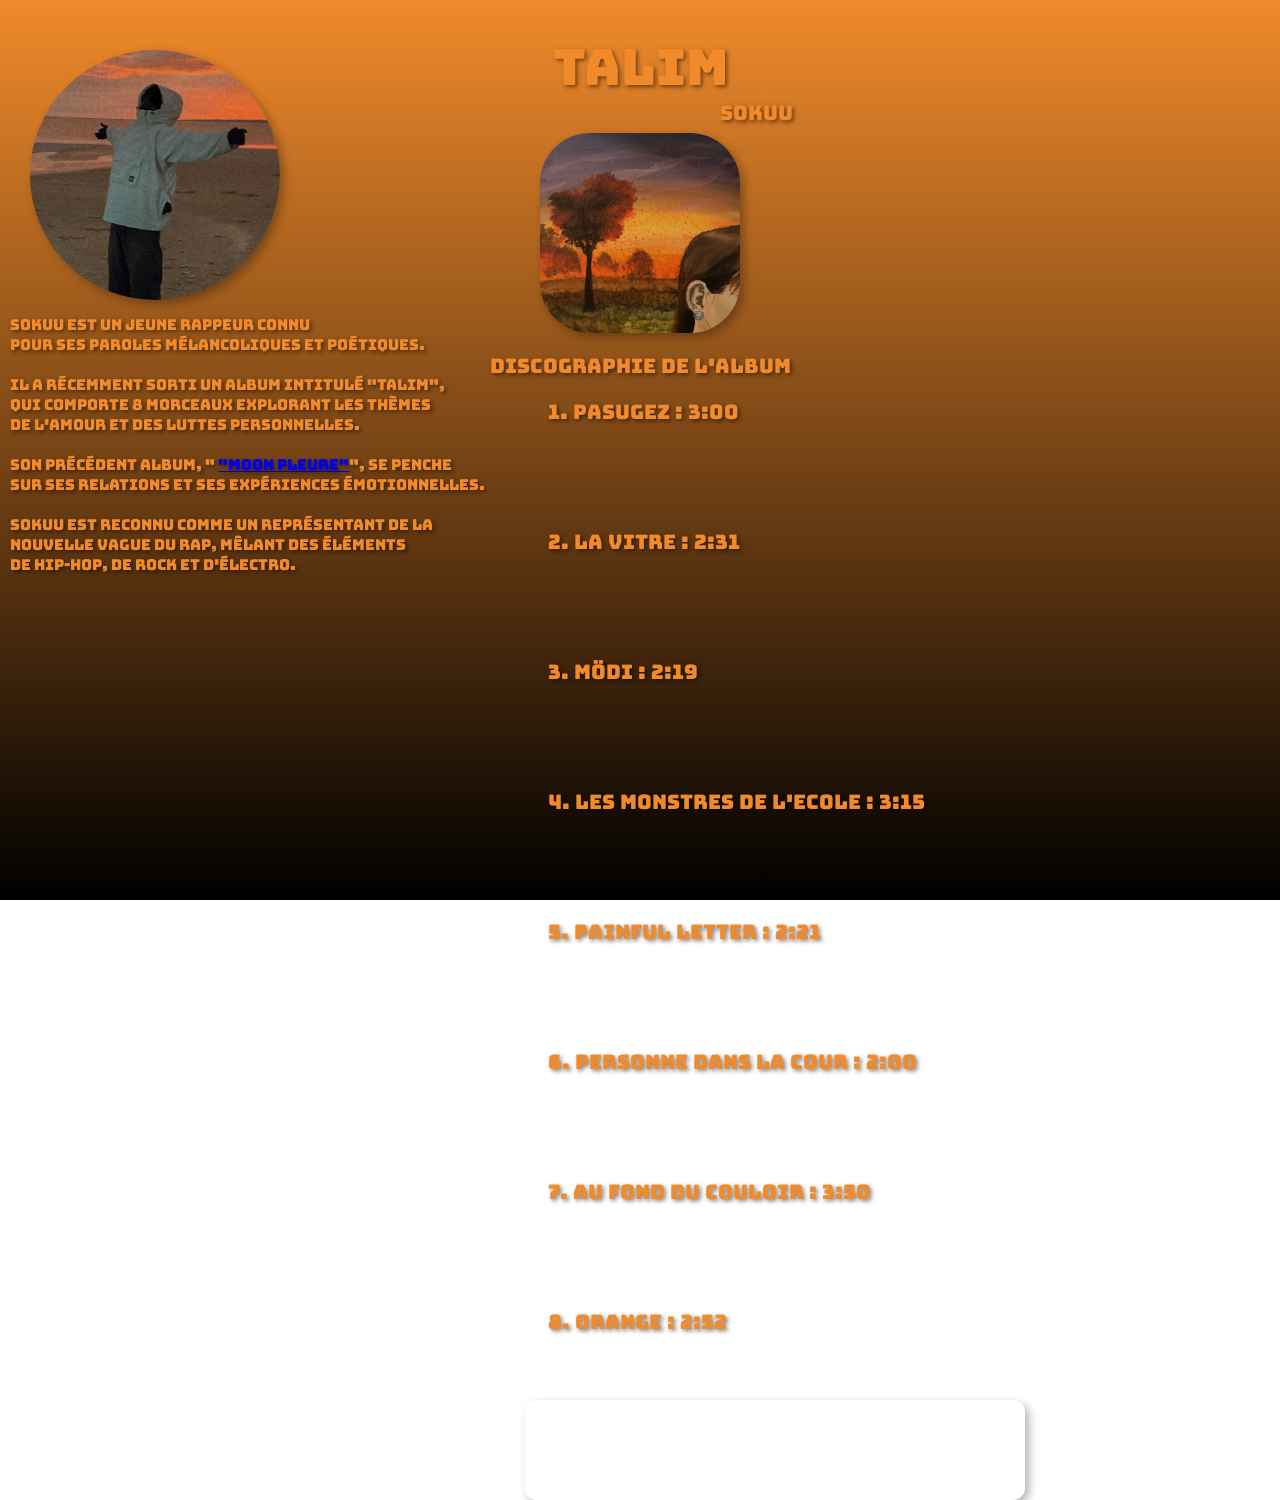
<file: index.html>
<!DOCTYPE html>
<html lang="en">
<head>

    <link rel="preconnect" href="https://fonts.googleapis.com">
    <link rel="preconnect" href="https://fonts.gstatic.com" crossorigin>
    <link href="https://fonts.googleapis.com/css2?family=Bungee&display=swap" rel="stylesheet">
    <link rel="icon" type="image/x-icon" href="album-sokuu.jpg">

    <meta charset="UTF-8">
    <meta name="viewport" content="width=device-width, initial-scale=1.0">
    <link rel="stylesheet" href="style.css">
    <title>Album</title>
</head>
<header>

</header>
<body>
    <h1 class="titre">TALIM</h1>
    <img class="image-album" height="200" width="200" src="album-sokuu.jpg" alt="album sokuu">


    <a href="https://open.spotify.com/intl-fr/artist/0et1mZYLCSVBIBUY94B8Xn?si=lpEn1iDYSzqDRlpA0OytBA" target="_blank">
        <img id="lui" src="c lui.jpg" alt="Image cliquable">
    </a>

    
    <p id="nom-sokuu">Sokuu</p>
    


    <iframe class="musique-silhouette" data-testid="embed-iframe" style="border-radius:12px" src="https://open.spotify.com/embed/track/42SuxSxgArZrVOhNradCHZ?utm_source=generator" width="500" height="100" frameBorder="0" allowfullscreen="" allow="autoplay; clipboard-write; encrypted-media; fullscreen; picture-in-picture" loading="lazy"></iframe>





    <iframe class="musique-adn" data-testid="embed-iframe" style="border-radius:12px" src="https://open.spotify.com/embed/track/6N33TDcPTIPYxhe2iYxuaa?utm_source=generator" width="500" height="100" frameBorder="0" allowfullscreen="" allow="autoplay; clipboard-write; encrypted-media; fullscreen; picture-in-picture" loading="lazy"></iframe>



    <iframe class="musique-mortelle" data-testid="embed-iframe" style="border-radius:12px" src="https://open.spotify.com/embed/track/7ftVgLVXmDm2aZsQOrvGBN?utm_source=generator" width="500" height="100" frameBorder="0" allowfullscreen="" allow="autoplay; clipboard-write; encrypted-media; fullscreen; picture-in-picture" loading="lazy"></iframe>




    <iframe class="musique-meteo" data-testid="embed-iframe" style="border-radius:12px" src="https://open.spotify.com/embed/track/10Qkw2VlOBmJ2cInzpAN1a?utm_source=generator" width="500" height="100" frameBorder="0" allowfullscreen="" allow="autoplay; clipboard-write; encrypted-media; fullscreen; picture-in-picture" loading="lazy"></iframe>





    <iframe class="musique-bizarre" data-testid="embed-iframe" style="border-radius:12px" src="https://open.spotify.com/embed/track/6KLLQfQMMhNi6Tf5DM7uCG?utm_source=generator" width="500" height="100" frameBorder="0" allowfullscreen="" allow="autoplay; clipboard-write; encrypted-media; fullscreen; picture-in-picture" loading="lazy"></iframe>



    <iframe class="musique-tete" data-testid="embed-iframe" style="border-radius:12px" src="https://open.spotify.com/embed/track/5KBc06Wxp0ip4wFcgSy8QS?utm_source=generator" width="500" height="100" frameBorder="0" allowfullscreen="" allow="autoplay; clipboard-write; encrypted-media; fullscreen; picture-in-picture" loading="lazy"></iframe>






    <iframe class="musique-cry" data-testid="embed-iframe" style="border-radius:12px" src="https://open.spotify.com/embed/track/08h0tQGwfHOU36PYEU7g5U?utm_source=generator" width="500" height="100" frameBorder="0" allowfullscreen="" allow="autoplay; clipboard-write; encrypted-media; fullscreen; picture-in-picture" loading="lazy"></iframe>



    <iframe class="musique-seul" data-testid="embed-iframe" style="border-radius:12px" src="https://open.spotify.com/embed/track/3IZTGrvE3UNxzHESMG7GEA?utm_source=generator" width="500" height="100" frameBorder="0" allowfullscreen="" allow="autoplay; clipboard-write; encrypted-media; fullscreen; picture-in-picture" loading="lazy"></iframe>

    


    <p class="discographie">Discographie de l'Album</p>
    <ol class="liste-discographie">
        <li>PASUGEZ : 3:00</li> <br><br><br><br>
        <li>LA VITRE : 2:31</li><br><br><br><br>
        <li>MÖDI : 2:19</li><br><br><br><br>
        <li>LES MONSTRES DE L'ECOLE : 3:15</li><br><br><br><br>
        <li>PAINFUL LETTER : 2:21</li><br><br><br><br>
        <li>PERSONNE DANS LA COUR : 2:00</li><br><br><br><br>
        <li>AU FOND DU COULOIR : 3:50</li><br><br><br><br>
        <li>ORANGE : 2:52</li><br><br><br><br>
    </ol>
    <p id="description">Sokuu est un jeune rappeur connu <br> pour ses paroles mélancoliques et poétiques. <br><br> Il a récemment sorti un album intitulé "TALIM", <br> qui comporte 8 morceaux explorant les thèmes <br> de l'amour et des luttes personnelles. <br> <br> Son précédent album, " <a href="Album (obsolete)\index (chromatic tears).html">"MOON PLEURE"</a>", se penche <br> sur ses relations et ses expériences émotionnelles. <br> <br> Sokuu est reconnu comme un représentant de la <br>nouvelle vague du rap, mêlant des éléments <br>de hip-hop, de rock et d'électro.</p>
    
</body>
</html>
</file>
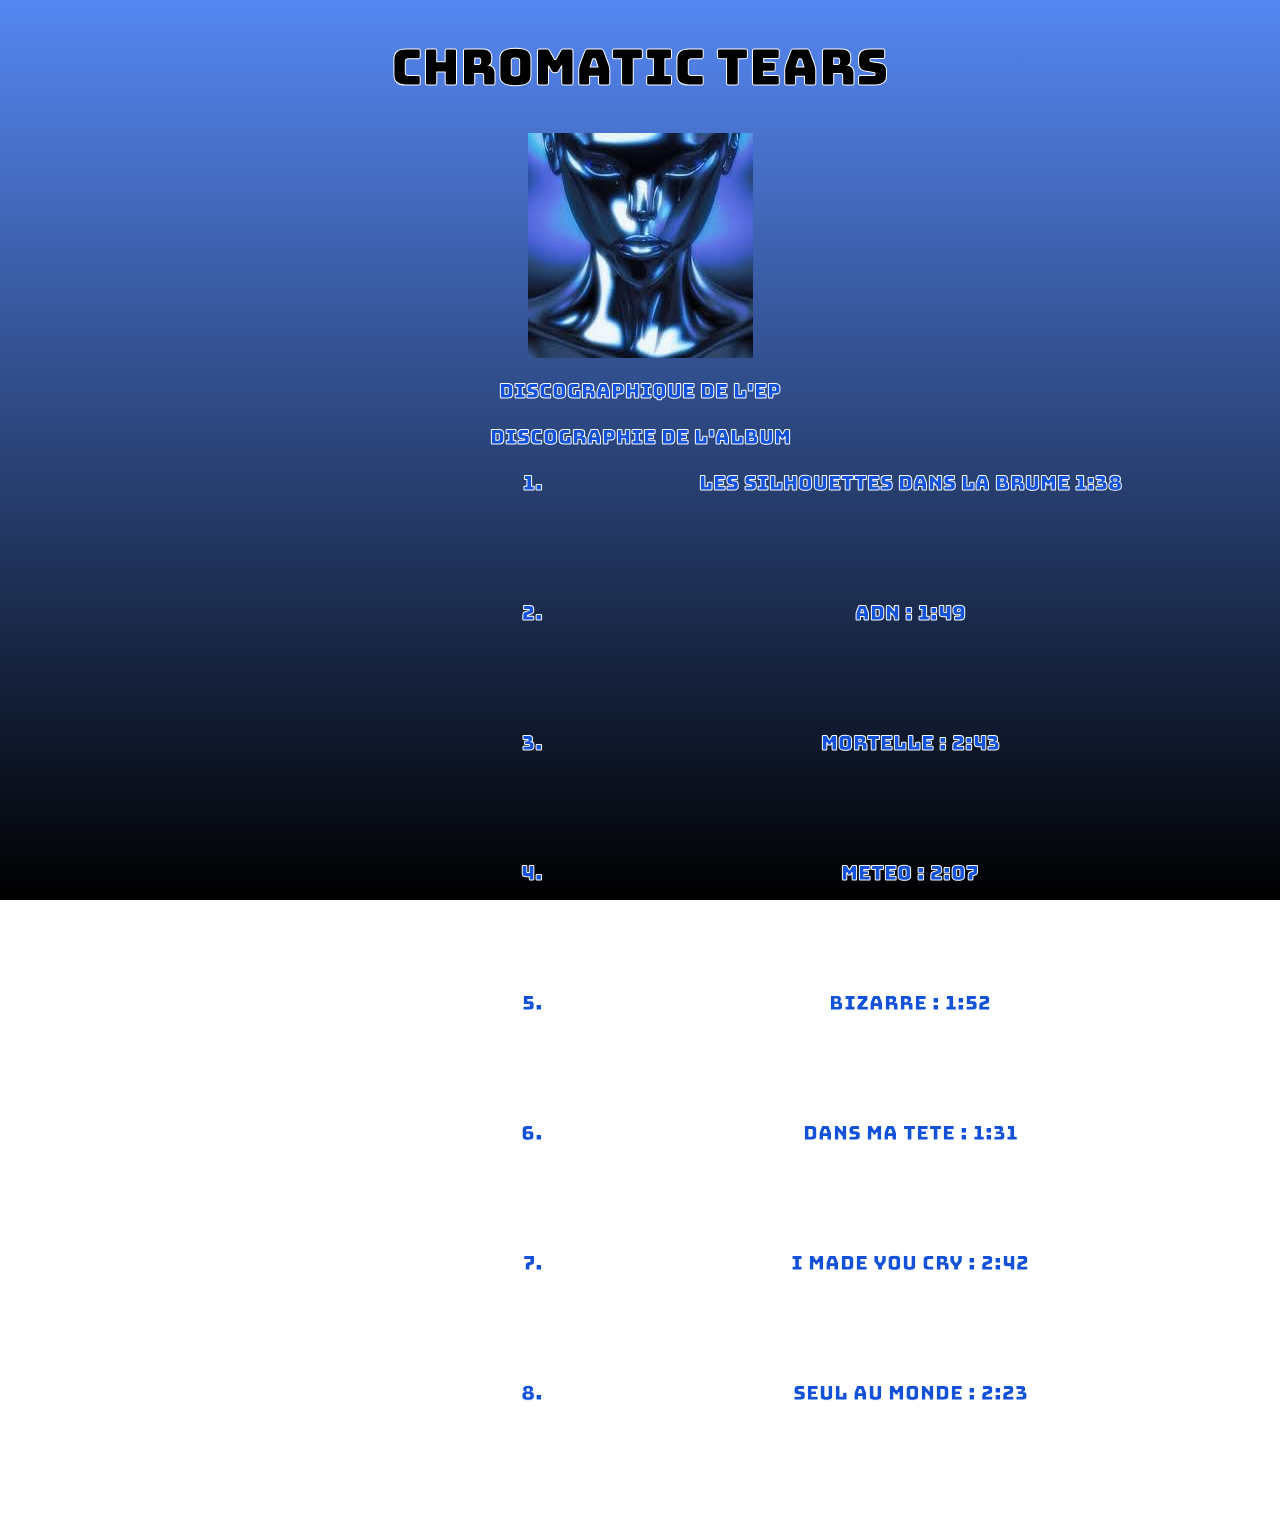
<file: Album (obsolete)/index (chromatic tears).html>
<!DOCTYPE html>
<html lang="en">
<head>

    <link rel="preconnect" href="https://fonts.googleapis.com">
    <link rel="preconnect" href="https://fonts.gstatic.com" crossorigin>
    <link href="https://fonts.googleapis.com/css2?family=Bungee&display=swap" rel="stylesheet">
    <link rel="icon" type="image/x-icon" href="fond-sokuu.jpg">

    <meta charset="UTF-8">
    <meta name="viewport" content="width=device-width, initial-scale=1.0">
    <link rel="stylesheet" href="style-chromatic.css">
    <title>Document</title>
    <title>Album</title>
</head>
<header>

</header>
<body>
    <h1 class="titre">CHROMATIC TEARS</h1>
    <img class="image-album" src="CHROMATIC.jpg" alt="album sokuu">
    <p class="discographie">Discographique de l'EP</p>


    <iframe class="musique-silhouette" data-testid="embed-iframe" style="border-radius:12px" src="https://open.spotify.com/embed/track/42Yk1D2JiPIa8AF0O2PYfN?utm_source=generator" width="500" height="100" frameBorder="0" allowfullscreen="" allow="autoplay; clipboard-write; encrypted-media; fullscreen; picture-in-picture" loading="lazy"></iframe>





    <iframe class="musique-adn" data-testid="embed-iframe" style="border-radius:12px" src="https://open.spotify.com/embed/track/7hJqCOJmgKA6yl8gTZcJK9?utm_source=generator" width="500" height="100" frameBorder="0" allowfullscreen="" allow="autoplay; clipboard-write; encrypted-media; fullscreen; picture-in-picture" loading="lazy"></iframe>



    <iframe class="musique-mortelle" data-testid="embed-iframe" style="border-radius:12px" src="https://open.spotify.com/embed/track/5BvKFmecrOQFCTdQ3q88Pu?utm_source=generator" width="500" height="100" frameBorder="0" allowfullscreen="" allow="autoplay; clipboard-write; encrypted-media; fullscreen; picture-in-picture" loading="lazy"></iframe>




    <iframe class="musique-meteo" data-testid="embed-iframe" style="border-radius:12px" src="https://open.spotify.com/embed/track/6fQCFk7DGDZGm1k07uVKLK?utm_source=generator" width="500" height="100" frameBorder="0" allowfullscreen="" allow="autoplay; clipboard-write; encrypted-media; fullscreen; picture-in-picture" loading="lazy"></iframe>





    <iframe class="musique-bizarre" data-testid="embed-iframe" style="border-radius:12px" src="https://open.spotify.com/embed/track/40UHVj7kcNWOTQlkvrsfF1?utm_source=generator" width="500" height="100" frameBorder="0" allowfullscreen="" allow="autoplay; clipboard-write; encrypted-media; fullscreen; picture-in-picture" loading="lazy"></iframe>



    <iframe class="musique-tete" data-testid="embed-iframe" style="border-radius:12px" src="https://open.spotify.com/embed/track/488byuzvNniqPAYNwtYkcp?utm_source=generator" width="500" height="100" frameBorder="0" allowfullscreen="" allow="autoplay; clipboard-write; encrypted-media; fullscreen; picture-in-picture" loading="lazy"></iframe>






    <iframe class="musique-cry" data-testid="embed-iframe" style="border-radius:12px" src="https://open.spotify.com/embed/track/7oPDrORpRclg0V2g9Vwopk?utm_source=generator" width="500" height="100" frameBorder="0" allowfullscreen="" allow="autoplay; clipboard-write; encrypted-media; fullscreen; picture-in-picture" loading="lazy"></iframe>



    <iframe class="musique-seul" data-testid="embed-iframe" style="border-radius:12px" src="https://open.spotify.com/embed/track/1mo05FRukuuUiiSJb7OsLQ?utm_source=generator" width="500" height="100" frameBorder="0" allowfullscreen="" allow="autoplay; clipboard-write; encrypted-media; fullscreen; picture-in-picture" loading="lazy"></iframe>

    


    <p class="discographie">Discographie de l'Album</p>
    <ol class="liste-discographie">
        <li>LES SILHOUETTES DANS LA BRUME 1:38</li> <br><br><br><br>
        <li>ADN : 1:49</li><br><br><br><br>
        <li>MORTELLE : 2:43</li><br><br><br><br>
        <li>METEO : 2:07</li><br><br><br><br>
        <li>BIZARRE : 1:52</li><br><br><br><br>
        <li>DANS MA TETE : 1:31</li><br><br><br><br>
        <li>I MADE YOU CRY : 2:42</li><br><br><br><br>
        <li>SEUL AU MONDE : 2:23</li><br><br><br><br>
    </ol>
    
</body>
</html>
</file>
<file: style.css>
body{
    background: #f08a2b;
    background: linear-gradient(180deg, rgba(240, 138, 43, 1) 0%, rgba(0, 0, 0, 1) 100%);
    background-size: cover;
    background-attachment: fixed;
}
.titre{
    color: #f08a2b;
    font-size: 50px;
    text-shadow: 2px 2px 4px rgba(0, 0, 0, 0.5);
    text-align: center;
    font-family: "Bungee", sans-serif;
    font-weight: 400;
    font-style: normal;
}
.image-album{
    border-radius: 50px;
    box-shadow: 4px 4px 10px rgba(0, 0, 0, 0.3);
    display: block;
    margin: auto;
}

.image-sakura{
    position: absolute;
    height: 1000px;
    width: 1000px;
}

.discographie{
    color: #f08a2b;
    text-align: center;
    font-size: 20px;
    text-shadow: 2px 2px 4px rgba(0, 0, 0, 0.5);
    font-family: "Bungee", sans-serif;
}

.liste-discographie{
    color: #f08a2b;
    margin-left: 500px;
    font-size: 20px;
    text-shadow: 2px 2px 4px rgba(0, 0, 0, 0.5);
    font-family: "Bungee", sans-serif;
    list-style-position: inside;
    
}
.musique-adn{
    position: absolute;
    left: 525px;
    top: 580px;
    
}
.musique-silhouette{
    position: absolute;
    left: 525px;
    top: 440px;

}
.musique-mortelle{
    position: absolute;
    left: 525px;
    top: 710px;
}
.musique-meteo{
    position: absolute;
    left: 525px;
    top: 850px;
}
.musique-bizarre{
    position: absolute;
    left: 525px;
    top: 980px;
}
.musique-tete{
    position: absolute;
    left: 525px;
    top: 1115px;
}
.musique-cry{
    position: absolute;
    left: 525px;
    top: 1260px;
}
.musique-seul{
    position: absolute;
    left: 525px;
    top: 1400px;
    box-shadow: 4px 4px 10px rgba(0, 0, 0, 0.3);
}
#nom-sokuu{
    color: #f08a2b;
    font-size: 20px;
    position: absolute;
    top: 80px;
    left: 720px;
    text-shadow: 2px 2px 4px rgba(0, 0, 0, 0.5);
    font-family: "Bungee", sans-serif;
}
#lui{
    position: absolute;
    left: 30px;
    top: 50px;
    height: 250px;
    width: 250px;
    border-radius: 500px;
    box-shadow: 4px 4px 10px rgba(0, 0, 0, 0.3);
    cursor: pointer;
}
#description{
    font-family: "Bungee", sans-serif;
    position: absolute;
    color: #f08a2b;
    text-shadow: 2px 2px 4px rgba(0, 0, 0, 0.5);
    font-size: 15px;
    top: 300px;
    left: 10px;

}
</file>
<file: Album (obsolete)/style-chromatic.css>
body{
    background: #5587f2;
    background: linear-gradient(180deg, #5587f2 0%, rgba(0, 0, 0, 1) 100%);
    background-size: cover;
    background-attachment: fixed;
}
.titre{
    font-size: 50px;
    -webkit-text-stroke-width: 1px;
    -webkit-text-stroke-color: rgb(255, 255, 255);
    text-align: center;
    font-family: "Bungee", sans-serif;
    font-weight: 400;
    font-style: normal;
}
.image-album{
    display: block;
    margin: auto;
}
.discographie{
    color: #1351d9;
    text-align: center;
    font-size: 20px;
    -webkit-text-stroke-width: 1px;
    -webkit-text-stroke-color: rgb(255, 255, 255);
    font-family: "Bungee", sans-serif;
}

.liste-discographie{
    color: #1351d9;
    text-align: center;
    margin-left: 500px;
    font-size: 20px;
    -webkit-text-stroke-width: 1px;
    -webkit-text-stroke-color: rgb(255, 255, 255);
    font-family: "Bungee", sans-serif;
    list-style-type: inside;
}
.musique-adn{
    position: absolute;
    left: 525px;
    top: 600px;
}
.musique-silhouette{
    position: absolute;
    left: 525px;
    top: 460px;
}
.musique-mortelle{
    position: absolute;
    left: 525px;
    top: 735px;
}
.musique-meteo{
    position: absolute;
    left: 525px;
    top: 870px;
}
.musique-bizarre{
    position: absolute;
    left: 525px;
    top: 1010px;
}
.musique-tete{
    position: absolute;
    left: 525px;
    top: 1140px;
}
.musique-cry{
    position: absolute;
    left: 525px;
    top: 1280px;
}
.musique-seul{
    position: absolute;
    left: 525px;
    top: 1420px;
}
</file>
